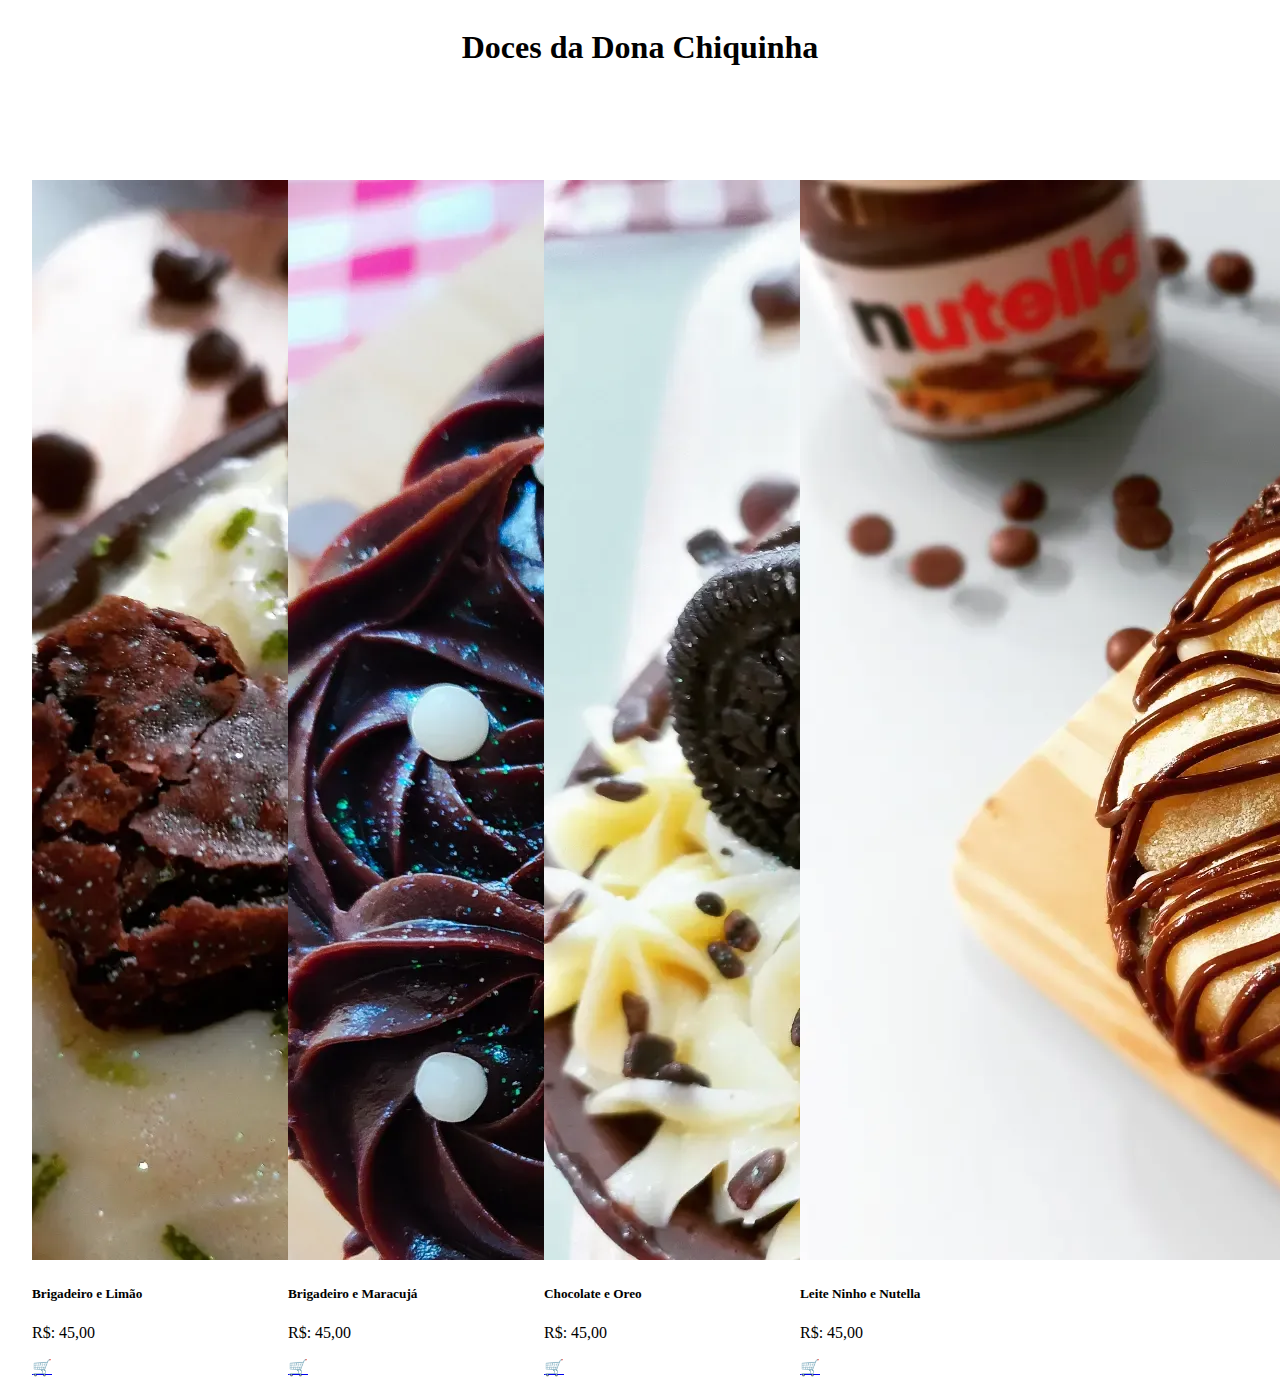
<file: doceria/index.html>
<!doctype html>
<html lang="en">
  <head>
    <meta charset="utf-8">
    <meta name="viewport" content="width=device-width, initial-scale=1">
    <title>Dona Chiquinha</title>
    <link href="https://cdn.jsdelivr.net/npm/bootstrap@5.3.0-alpha3/dist/css/bootstrap.min.css" rel="stylesheet" integrity="sha384-KK94CHFLLe+nY2dmCWGMq91rCGa5gtU4mk92HdvYe+M/SXH301p5ILy+dN9+nJOZ" crossorigin="anonymous">
    <link rel="stylesheet" href="style.css">
</head>
  <body>
    <script src="https://cdn.jsdelivr.net/npm/bootstrap@5.3.0-alpha3/dist/js/bootstrap.bundle.min.js" integrity="sha384-ENjdO4Dr2bkBIFxQpeoTz1HIcje39Wm4jDKdf19U8gI4ddQ3GYNS7NTKfAdVQSZe" crossorigin="anonymous"></script>
<div class="container">
    <div class="text"><h1>Doces da Dona Chiquinha</h1></div>
    <div class="card card-1" style="width: 18rem;">
        <img src="img/brigadeiro-limao.webp" class="card-img-top" alt="...">
        <div class="card-body">
          <h5 class="card-title">Brigadeiro e Limão</h5>
          <p class="card-text">R$: 45,00</p>
          <a href="#" class="btn btn-primary">🛒</a>
        </div>
      </div>
      <div class="card card-2" style="width: 18rem;">
        <img src="img/brigadeiro-maracuja.webp" class="card-img-top" alt="...">
        <div class="card-body">
          <h5 class="card-title">Brigadeiro e Maracujá</h5>
          <p class="card-text">R$: 45,00</p>
          <a href="#" class="btn btn-primary">🛒</a>
        </div>
      </div>
      <div class="card card-3" style="width: 18rem;">
        <img src="img/chocolate-oreo.webp" class="card-img-top" alt="...">
        <div class="card-body">
          <h5 class="card-title">Chocolate e Oreo</h5>
          <p class="card-text">R$: 45,00</p>
          <a href="#" class="btn btn-primary">🛒</a>
        </div>
      </div>
      <div class="card card-4" style="width: 18rem;">
        <img src="img/nutela.webp" class="card-img-top" alt="...">
        <div class="card-body">
          <h5 class="card-title">Leite Ninho e Nutella</h5>
          <p class="card-text">R$: 45,00</p>
          <a href="#" class="btn btn-primary">🛒</a>
        </div>
      </div>
    </div> 
  </body>
</html>
</file>
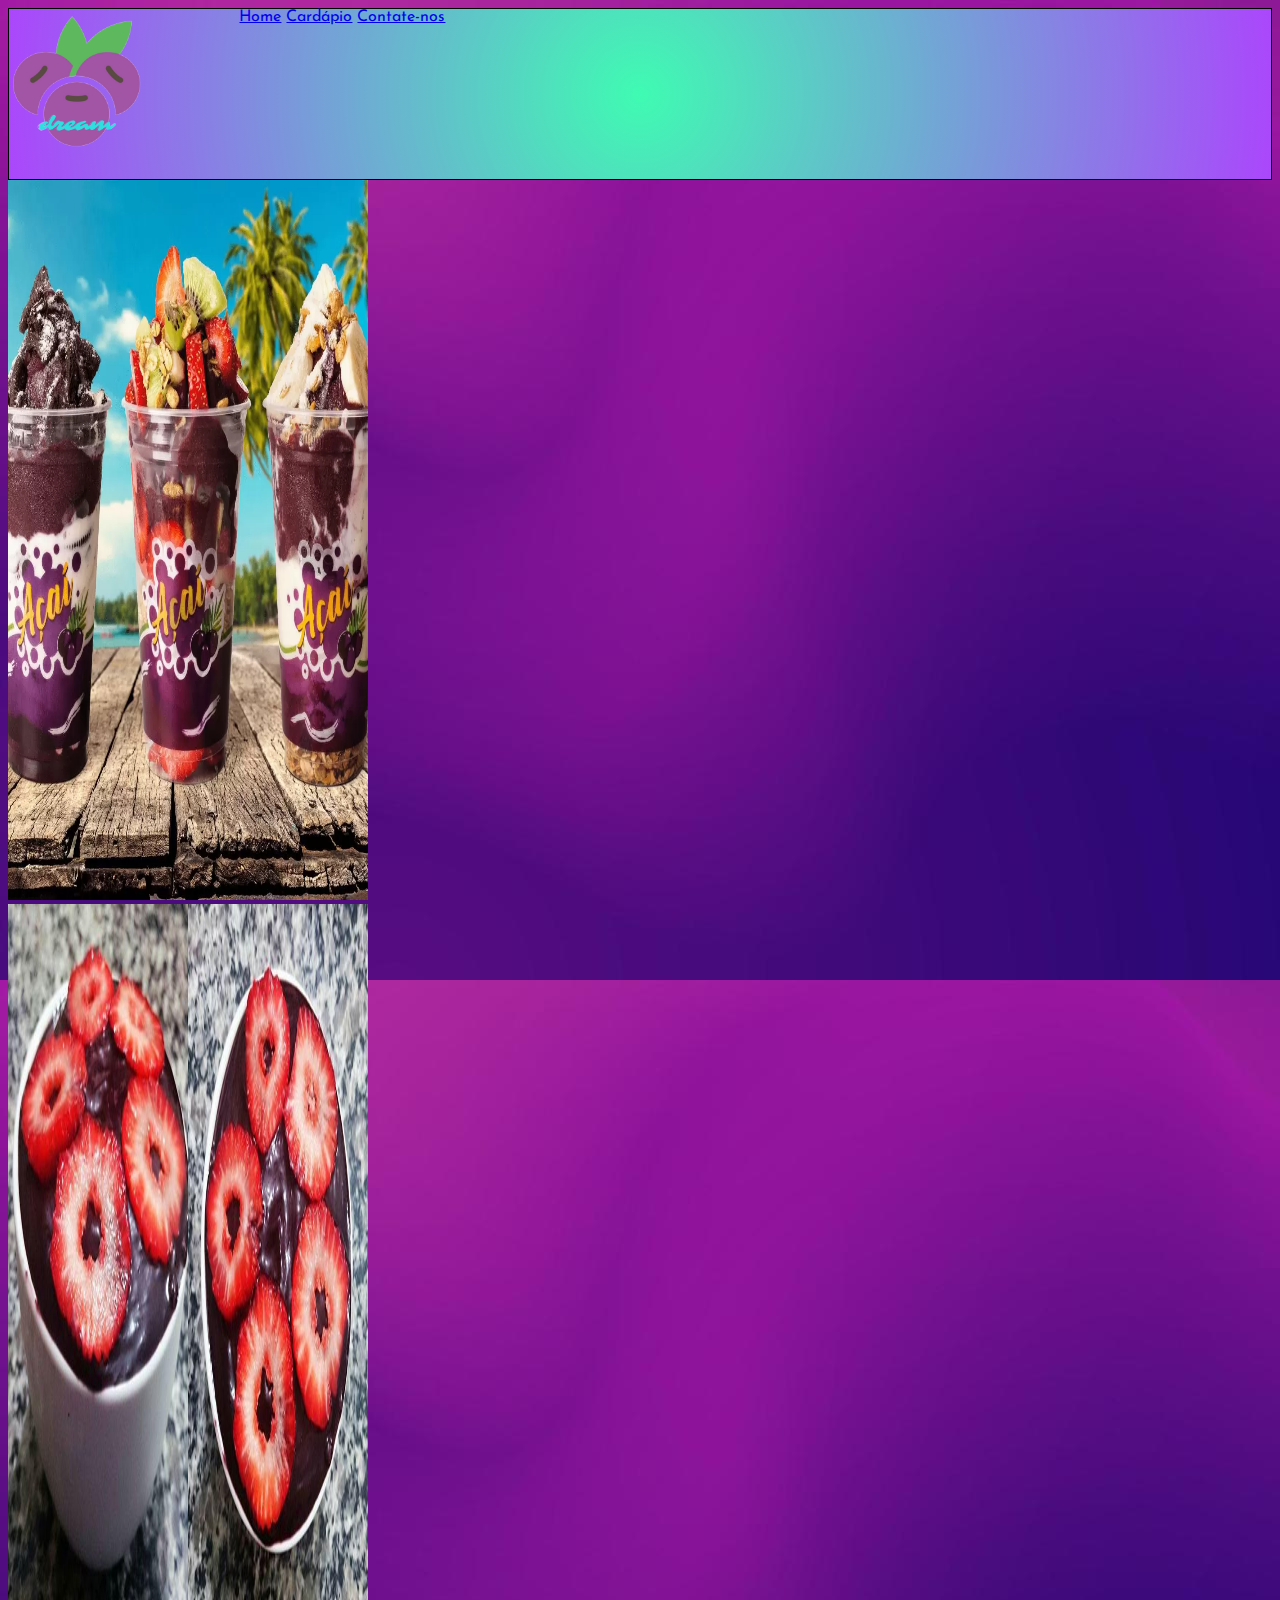
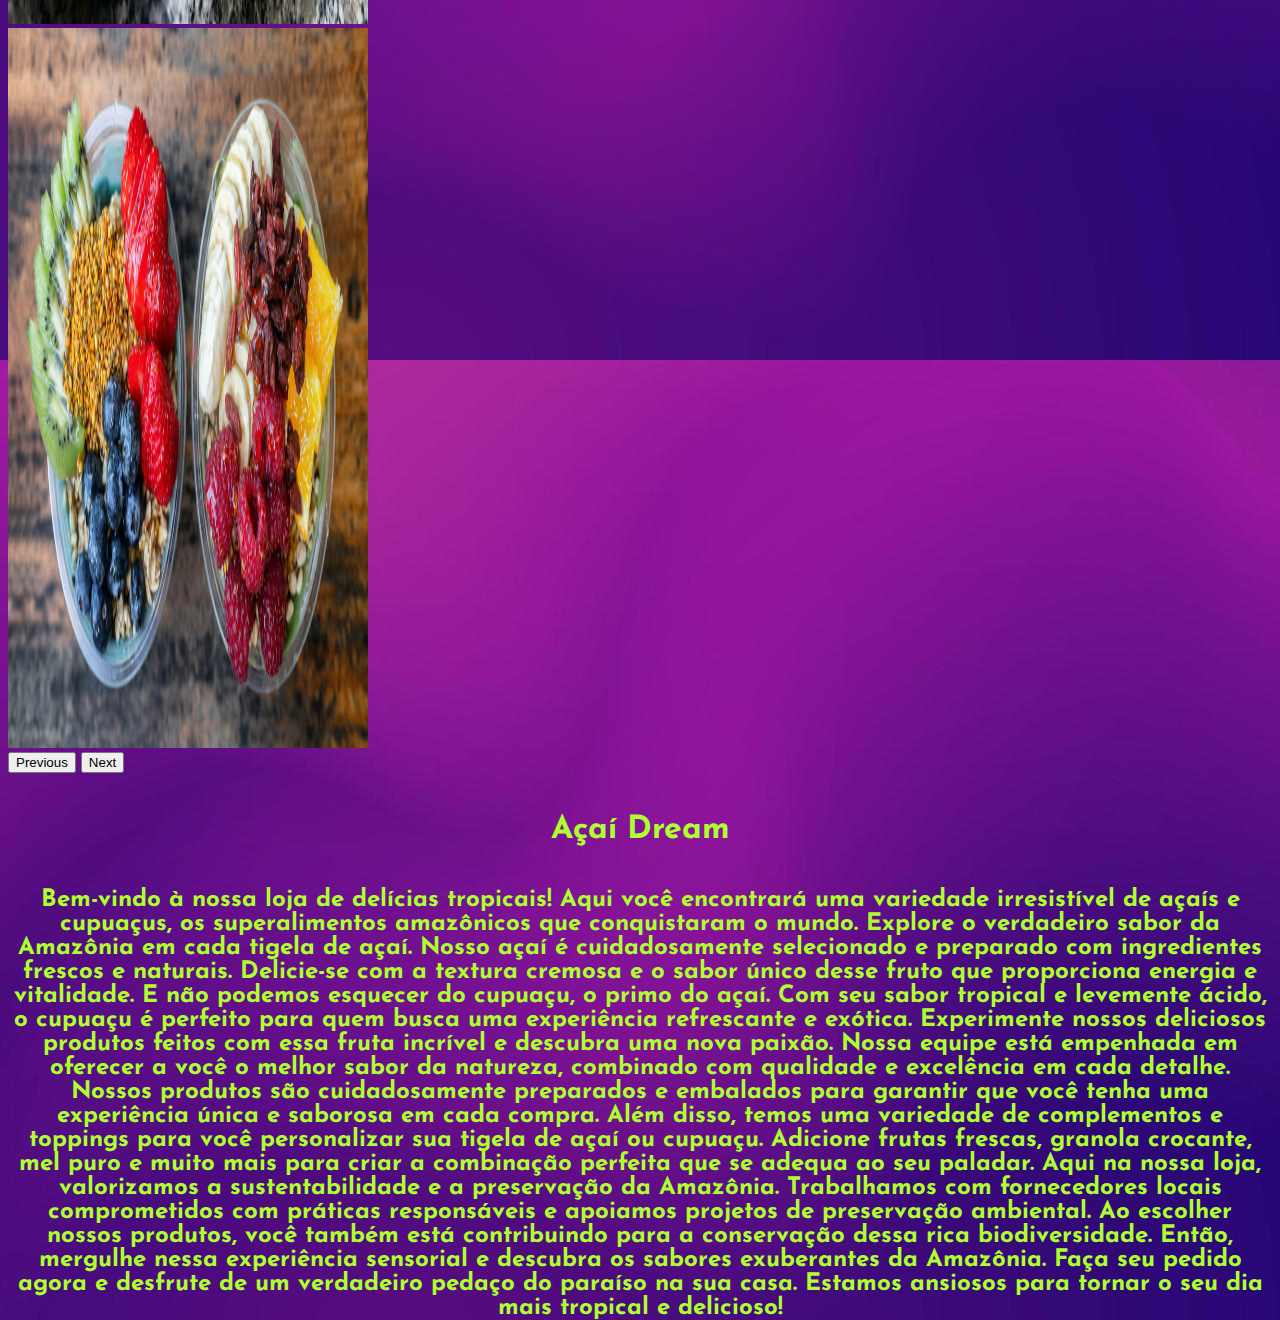
<file: projeto-front-END/index.html>
<!doctype html>
<html lang="en">
  <head>
    <meta charset="utf-8">
    <meta name="viewport" content="width=device-width, initial-scale=1">
    <title>Açaí Dream</title>
    <link href="https://cdn.jsdelivr.net/npm/bootstrap@5.3.0-alpha3/dist/css/bootstrap.min.css" rel="stylesheet" integrity="sha384-KK94CHFLLe+nY2dmCWGMq91rCGa5gtU4mk92HdvYe+M/SXH301p5ILy+dN9+nJOZ" crossorigin="anonymous">
    <link rel="stylesheet" href="style.css">
    <style>
      @import url('https://fonts.googleapis.com/css2?family=Caveat&family=Josefin+Sans:ital@1&display=swap');
    </style>
</head>
  <body>
    <script src="https://cdn.jsdelivr.net/npm/bootstrap@5.3.0-alpha3/dist/js/bootstrap.bundle.min.js" integrity="sha384-ENjdO4Dr2bkBIFxQpeoTz1HIcje39Wm4jDKdf19U8gI4ddQ3GYNS7NTKfAdVQSZe" crossorigin="anonymous"></script>
    <header>
        <div class="navbar">
            <div class="logo">
      <img src="img/acaidream2.png" alt="" height="250px">
    </div>
    <div class="buttons">
      <link rel="stylesheet" href="">
      <a href="#" class="btn btn-info btn-lg active" role="button" aria-pressed="true">Home</a>
<a href="catalogo.html" class="btn btn-info btn-lg active" role="button" aria-pressed="true">Cardápio</a>
<a href="contato.html" class="btn btn-info btn-lg active" role="button" aria-pressed="true">Contate-nos</a>
</div>   
</div>
    </header>
    <main>
        <div id="carouselExampleAutoplaying" class="carousel slide" data-bs-ride="carousel">
            <div class="carousel-inner">
              <div class="carousel-item active">
                <img src="img/a8bcc82b1c62b4d044d37a95cbf41904.webp" class="d-block w-100" alt="..." width="360px" height="720px">
              </div>
              <div class="carousel-item">
                <img src="img/acaicupu.jpg" class="d-block w-100" alt="..." width="360px" height="720px">
              </div>
              <div class="carousel-item">
                <img src="img/acai2222.jpg" class="d-block w-100" alt="..." width="360px" height="720px">
              </div>
            </div>
            <button class="carousel-control-prev" type="button" data-bs-target="#carouselExampleAutoplaying" data-bs-slide="prev">
              <span class="carousel-control-prev-icon" aria-hidden="true"></span>
              <span class="visually-hidden">Previous</span>
            </button>
            <button class="carousel-control-next" type="button" data-bs-target="#carouselExampleAutoplaying" data-bs-slide="next">
              <span class="carousel-control-next-icon" aria-hidden="true"></span>
              <span class="visually-hidden">Next</span>
            </button>
            <div class="text">
              <h1>Açaí Dream</h1>
              <h2>Bem-vindo à nossa loja de delícias tropicais! Aqui você encontrará uma variedade irresistível de açaís e cupuaçus, os superalimentos amazônicos que conquistaram o mundo.

                Explore o verdadeiro sabor da Amazônia em cada tigela de açaí. Nosso açaí é cuidadosamente selecionado e preparado com ingredientes frescos e naturais. Delicie-se com a textura cremosa e o sabor único desse fruto que proporciona energia e vitalidade.
                
                E não podemos esquecer do cupuaçu, o primo do açaí. Com seu sabor tropical e levemente ácido, o cupuaçu é perfeito para quem busca uma experiência refrescante e exótica. Experimente nossos deliciosos produtos feitos com essa fruta incrível e descubra uma nova paixão.
                
                Nossa equipe está empenhada em oferecer a você o melhor sabor da natureza, combinado com qualidade e excelência em cada detalhe. Nossos produtos são cuidadosamente preparados e embalados para garantir que você tenha uma experiência única e saborosa em cada compra.
                
                Além disso, temos uma variedade de complementos e toppings para você personalizar sua tigela de açaí ou cupuaçu. Adicione frutas frescas, granola crocante, mel puro e muito mais para criar a combinação perfeita que se adequa ao seu paladar.
                
                Aqui na nossa loja, valorizamos a sustentabilidade e a preservação da Amazônia. Trabalhamos com fornecedores locais comprometidos com práticas responsáveis ​​e apoiamos projetos de preservação ambiental. Ao escolher nossos produtos, você também está contribuindo para a conservação dessa rica biodiversidade.
                
                Então, mergulhe nessa experiência sensorial e descubra os sabores exuberantes da Amazônia. Faça seu pedido agora e desfrute de um verdadeiro pedaço do paraíso na sua casa. Estamos ansiosos para tornar o seu dia mais tropical e delicioso!</h2>

            </div>
                  </div>
                </div>
              </div>
              </div>
            </div>
          </div>
    </main>
    <footer>
    </footer>
</body>
</html>
</file>
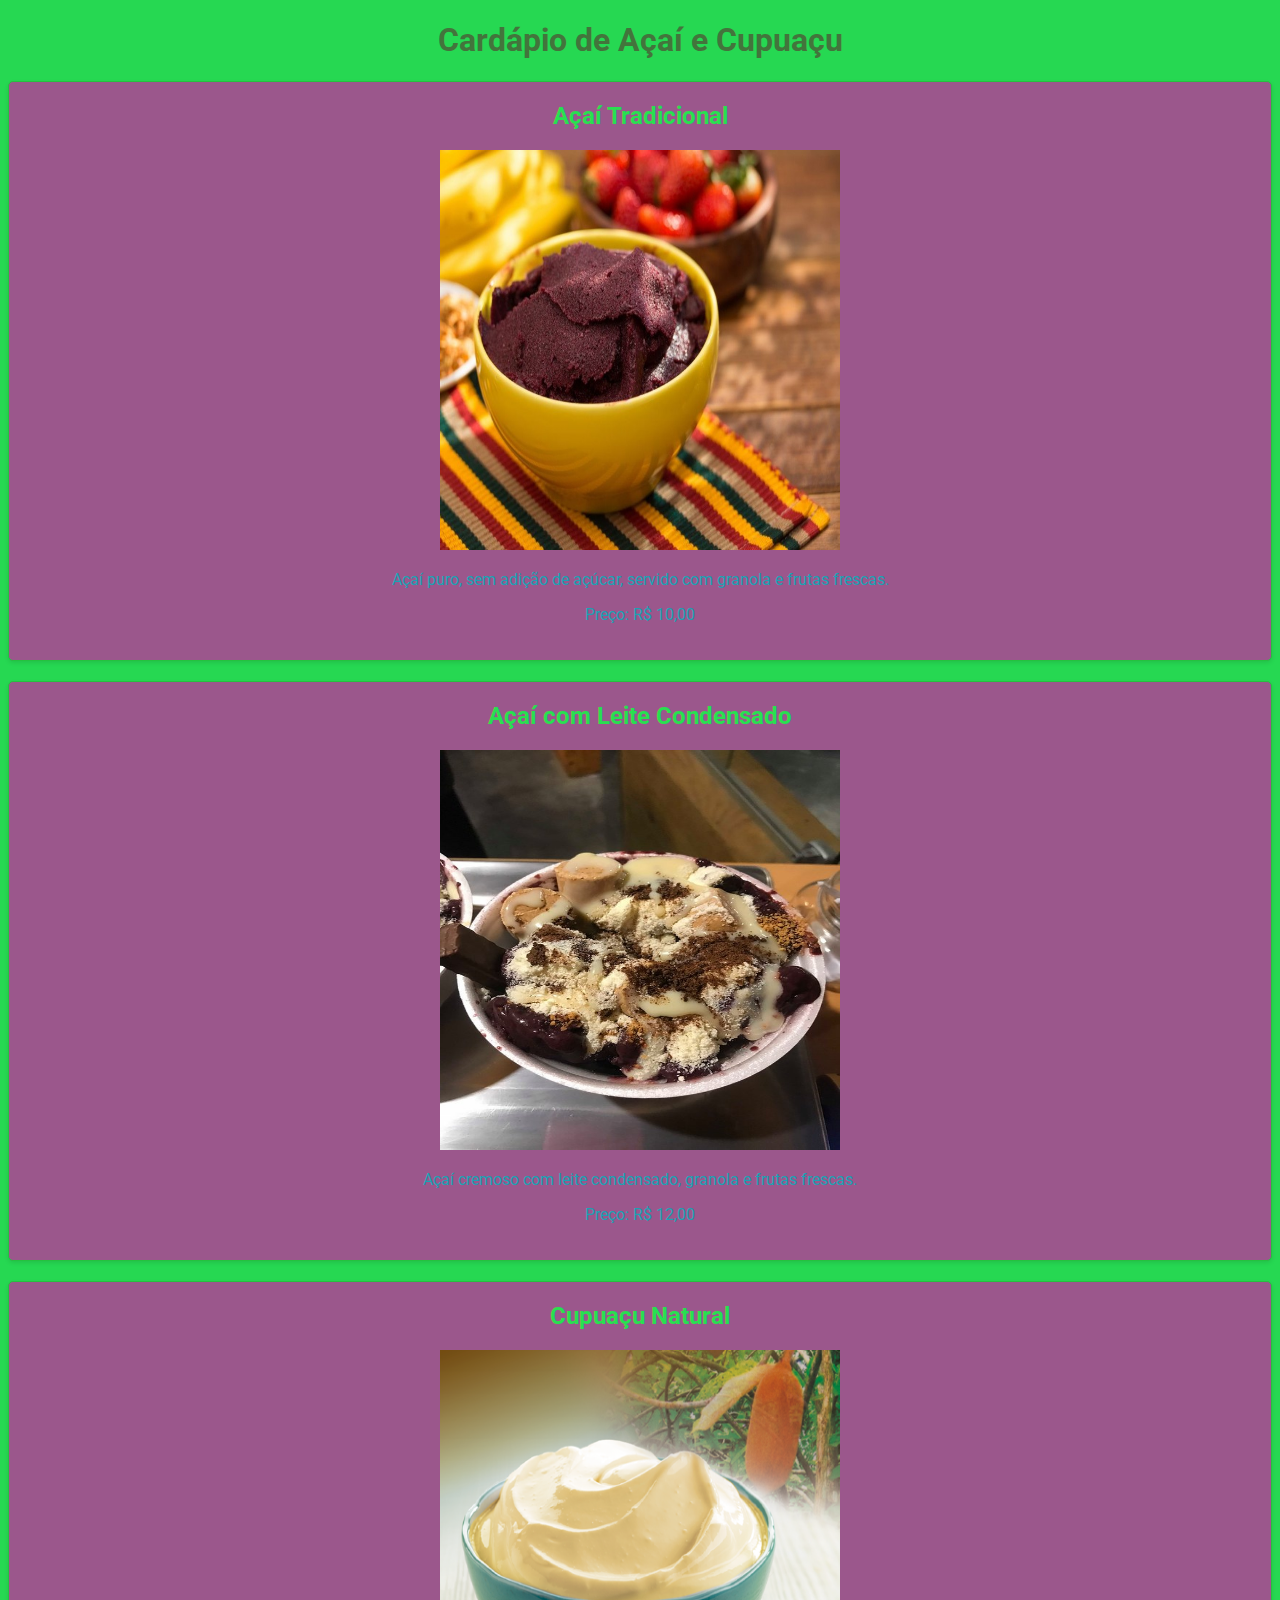
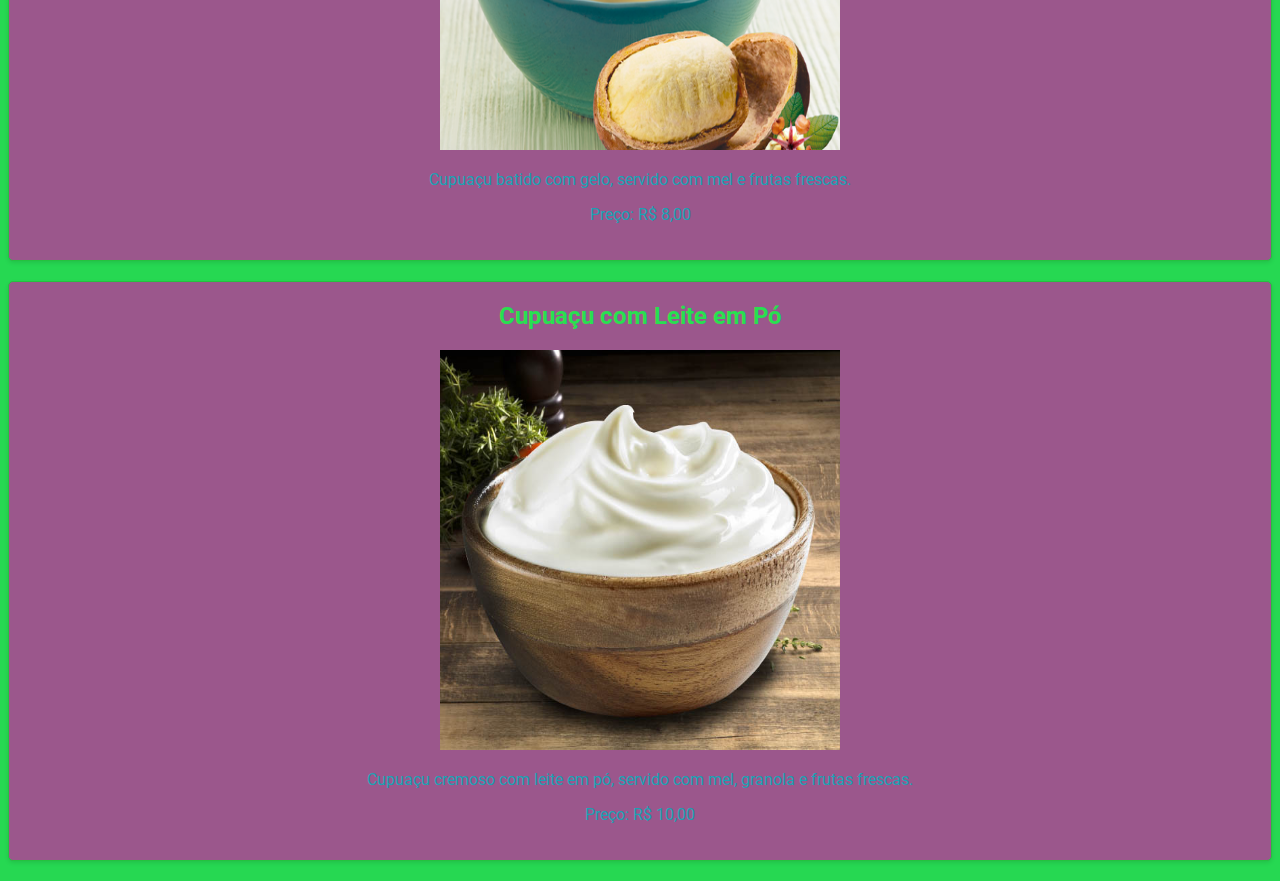
<file: projeto-front-END/catalogo.html>
<!DOCTYPE html>
<html>
<head>
  <title>Cardápio de Açaí e Cupuaçu</title>
  <link href="https://fonts.googleapis.com/css2?family=Roboto" rel="stylesheet">
  <style>
    img{
        height: 400px;
        width: 400px;
    }
    body {
      font-family: 'Roboto', sans-serif;
      text-align: center;
      background-color: rgb(38, 216, 82);
    }
    
    h1 {
      color: #43743c;
    }
    
    .cardapio-item {
      margin-bottom: 20px;
      padding: 20px;
      border: 1px solid #24c23f;
      border-radius: 5px;
      background-color: #9b578c;
      box-shadow: 0 2px 4px rgba(0, 0, 0, 0.1);
    }
    
    .cardapio-item h2 {
      margin-top: 0;
      color: #28e050;
    }
    
    .cardapio-item p {
      color: #1aa2b4;
    }
  </style>
</head>
<body>
  <h1>Cardápio de Açaí e Cupuaçu</h1>
  
  <div class="cardapio-item">
    <h2>Açaí Tradicional</h2>
    <img src="img/acaitradicional.jpg" alt="">
    <p>Açaí puro, sem adição de açúcar, servido com granola e frutas frescas.</p>
    <p>Preço: R$ 10,00</p>
  </div>
  
  <div class="cardapio-item">
    <h2>Açaí com Leite Condensado</h2>
    <img src="img/acai-leite-ninho-ovomaltine.jpg" alt="">
    <p>Açaí cremoso com leite condensado, granola e frutas frescas.</p>
    <p>Preço: R$ 12,00</p>
  </div>
  
  <div class="cardapio-item">
    <h2>Cupuaçu Natural</h2>
    <img src="img/cupuacunatural.png" alt="">
    <p>Cupuaçu batido com gelo, servido com mel e frutas frescas.</p>
    <p>Preço: R$ 8,00</p>
  </div>
  
  <div class="cardapio-item">
    <h2>Cupuaçu com Leite em Pó</h2>
    <img src="img/home-creme-de-Cupuaçú.jpg" alt="">
    <p>Cupuaçu cremoso com leite em pó, servido com mel, granola e frutas frescas.</p>
    <p>Preço: R$ 10,00</p>
  </div>
</body>
</html>
</file>
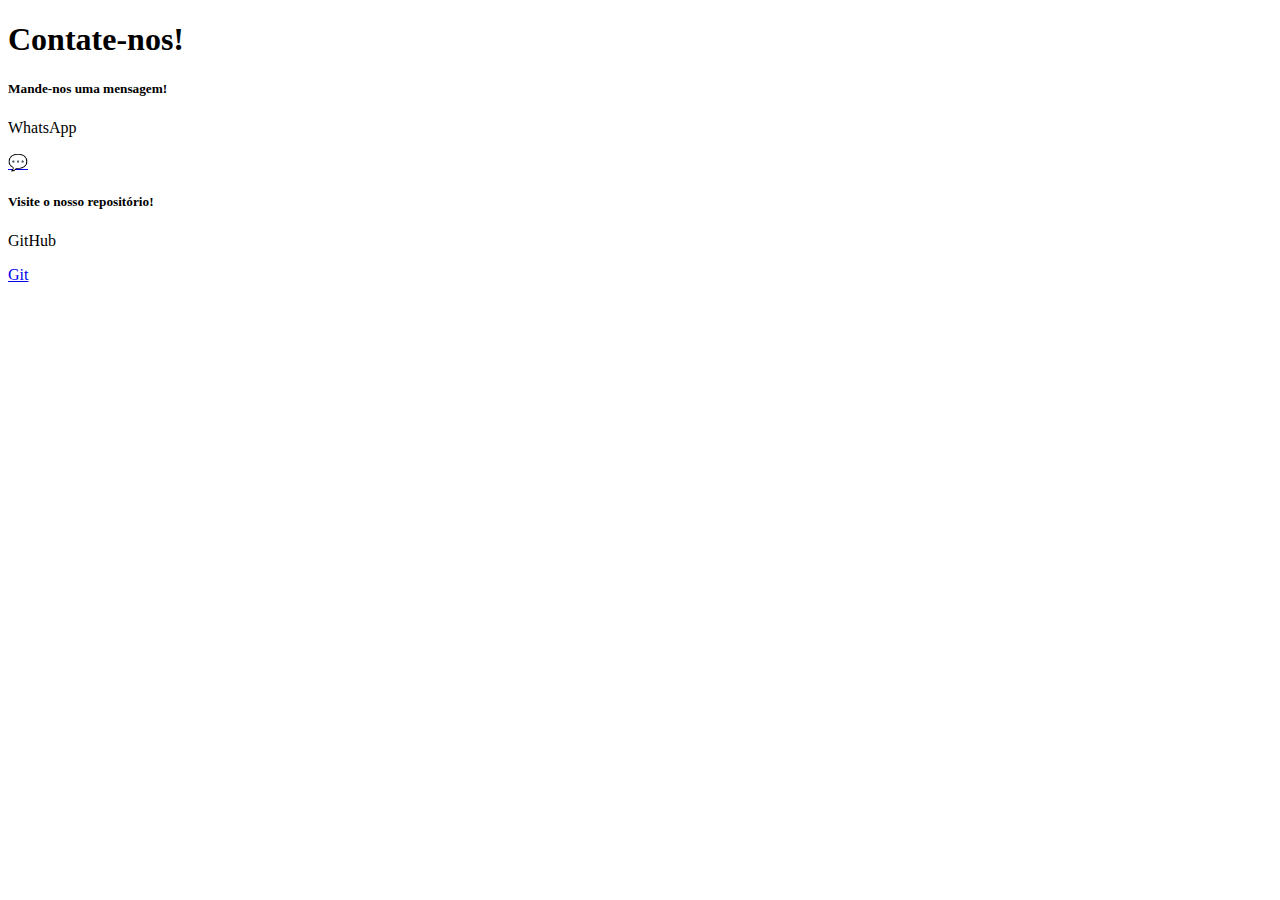
<file: projeto-front-END/contato.html>
<!doctype html>
<html lang="en">
  <head>
    <meta charset="utf-8">
    <meta name="viewport" content="width=device-width, initial-scale=1">
    <title>Bootstrap demo</title>
    <link href="https://cdn.jsdelivr.net/npm/bootstrap@5.3.0-alpha3/dist/css/bootstrap.min.css" rel="stylesheet" integrity="sha384-KK94CHFLLe+nY2dmCWGMq91rCGa5gtU4mk92HdvYe+M/SXH301p5ILy+dN9+nJOZ" crossorigin="anonymous">
  </head>
  <body>
    <h1>Contate-nos!</h1>
    <div class="card">
        <div class="card-header">          
        </div>
        <div class="card-body">
          <h5 class="card-title">Mande-nos uma mensagem!</h5>
          <p class="card-text">WhatsApp</p>
          <a href="https://wa.me/61984582144" class="btn btn-primary">💬</a>
        </div>
      </div>
    <script src="https://cdn.jsdelivr.net/npm/bootstrap@5.3.0-alpha3/dist/js/bootstrap.bundle.min.js" integrity="sha384-ENjdO4Dr2bkBIFxQpeoTz1HIcje39Wm4jDKdf19U8gI4ddQ3GYNS7NTKfAdVQSZe" crossorigin="anonymous"></script>
    <div class="card">
        <div class="card-header">
        </div>
        <div class="card-body">
          <h5 class="card-title">Visite o nosso repositório!</h5>
          <p class="card-text">GitHub</p>
          <a href="https://https://github.com/MatheusParreiras" class="btn btn-primary">Git</a>
        </div>
      </div>
</body>
</html>
</file>
<file: doceria/style.css>
.container{
    display: flex;
    flex-direction: row;
    justify-content: space-around;

}
.card{
    justify-content: center;
    align-items: center;
    justify-content: end;
}
.card-1{
    position: absolute;
    right: 75%;
    top: 20%;
}
.card-2{
    position: absolute;
    right: 55%;
    top: 20%;
}
.card-3{
    position: absolute;
    right: 35%;
    top: 20%;
}
.card-4{
    position: absolute;
    right: 15%;
    top: 20%;
}
</file>
<file: projeto-front-END/style.css>
body{
    background-image: url("img/violet2.jpg");
    font-family: 'Caveat', cursive;
    font-family: 'Josefin Sans', sans-serif;
}
header{
    background: rgb(63,251,178);
    background: radial-gradient(circle, rgba(63,251,178,1) 0%, rgba(171,70,252,1) 100%);
}
.navbar{
    border: solid rgb(0, 0, 0) 1px;
    height: 170px;
    display: flex;
}
.logo{
    padding-bottom: 20px;
}
.buttons{
padding-bottom: 200px;
}
.buttons a:hover{
    color: aliceblue;
}
.carousel{
    height: 100px;  
}
footer{
    align-items: flex-end;
}
.text{
    text-align: center;
    padding-top: 20px;
    color: greenyellow;
}
h2{
    padding-top: 20px;
}
</file>
